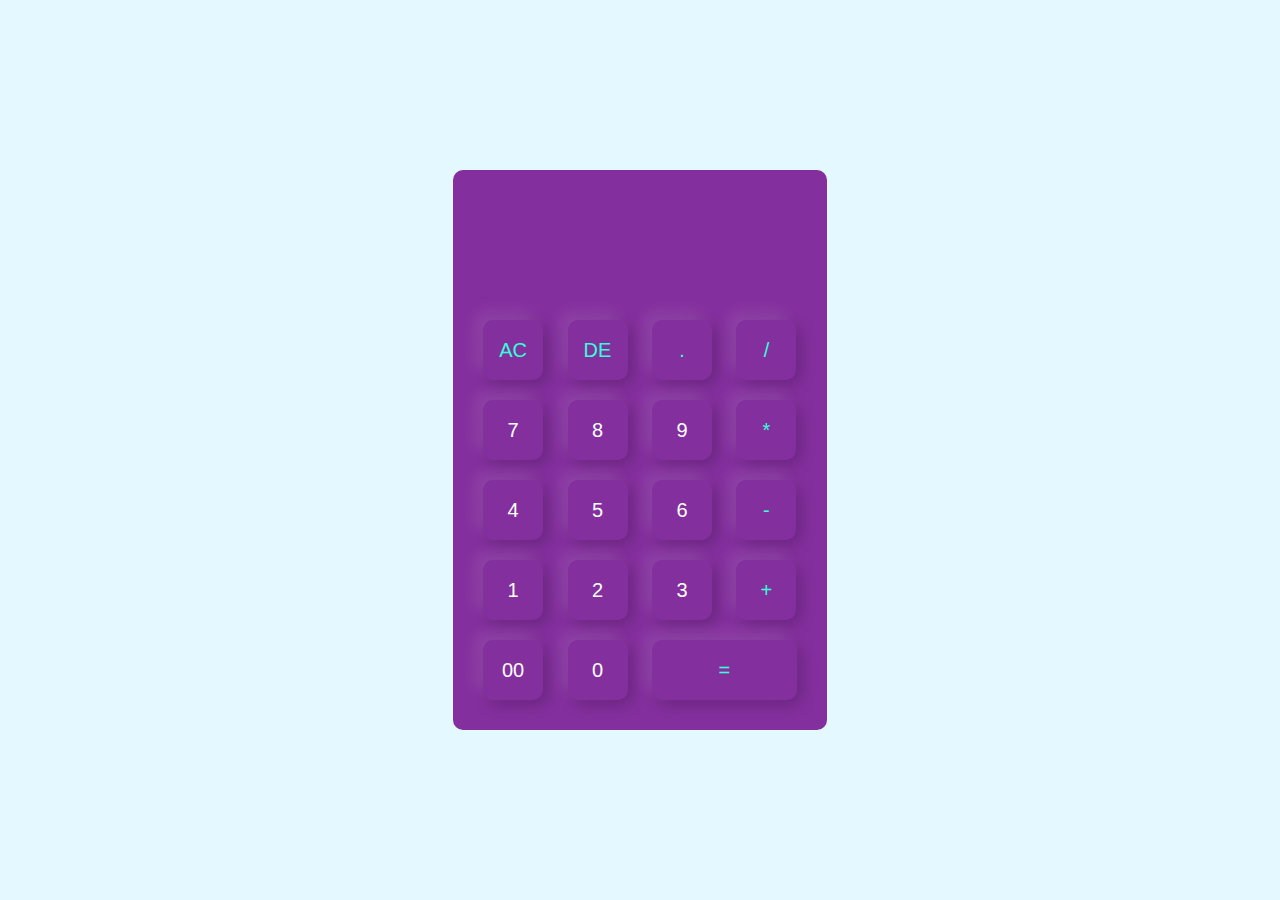
<file: Calcutor/index.html>
<!DOCTYPE html>
<html>
<head>
    <meta name="viewport" content="width=device-width, initial-scale=1.0">
    <title>A GOOD COUNTER NEEDS CAlCUlATOR </title>
    <link rel="stylesheet" href="style.css">
</head>
<body>

<div class="container">
  <div class="calculator">
    <form>
      <div class="display">
        <input type="text" name="display">
      </div>
      <div>
        <input type="button" value="AC" onclick="display.value = '' " class="operator">
        <input type="button" value="DE" onclick="display.value =  display.value.toString().slice(0,-1)" class="operator">
        <input type="button" value="." onclick="display.value += '.' " class="operator">
        <input type="button" value="/" onclick="display.value += '/' " class="operator">
      </div>
      <div>
        <input type="button" value="7" onclick="display.value += '7' ">
        <input type="button" value="8" onclick="display.value += '8' ">
        <input type="button" value="9" onclick="display.value += '9' ">
        <input type="button" value="*" onclick="display.value += '*' " class="operator">
      </div>
      <div>
        <input type="button" value="4" onclick="display.value += '4' ">
        <input type="button" value="5" onclick="display.value += '5' ">
        <input type="button" value="6" onclick="display.value += '6' ">
        <input type="button" value="-" onclick="display.value += '-' " class="operator">
      </div>
      <div>
        <input type="button" value="1" onclick="display.value += '1' ">
        <input type="button" value="2" onclick="display.value += '2' ">
        <input type="button" value="3" onclick="display.value += '3' ">
        <input type="button" value="+" onclick="display.value += '+' " class="operator">
      </div>
      <div>
        <input type="button" value="00" onclick="display.value += '00' ">
        <input type="button" value="0" onclick="display.value += '0' ">
        <input type="button" value="=" onclick="display.value = eval(display.value)" class="equal operator">
       
      </div>
    </form>
  </div>
</div>


</body>
</html>
</file>
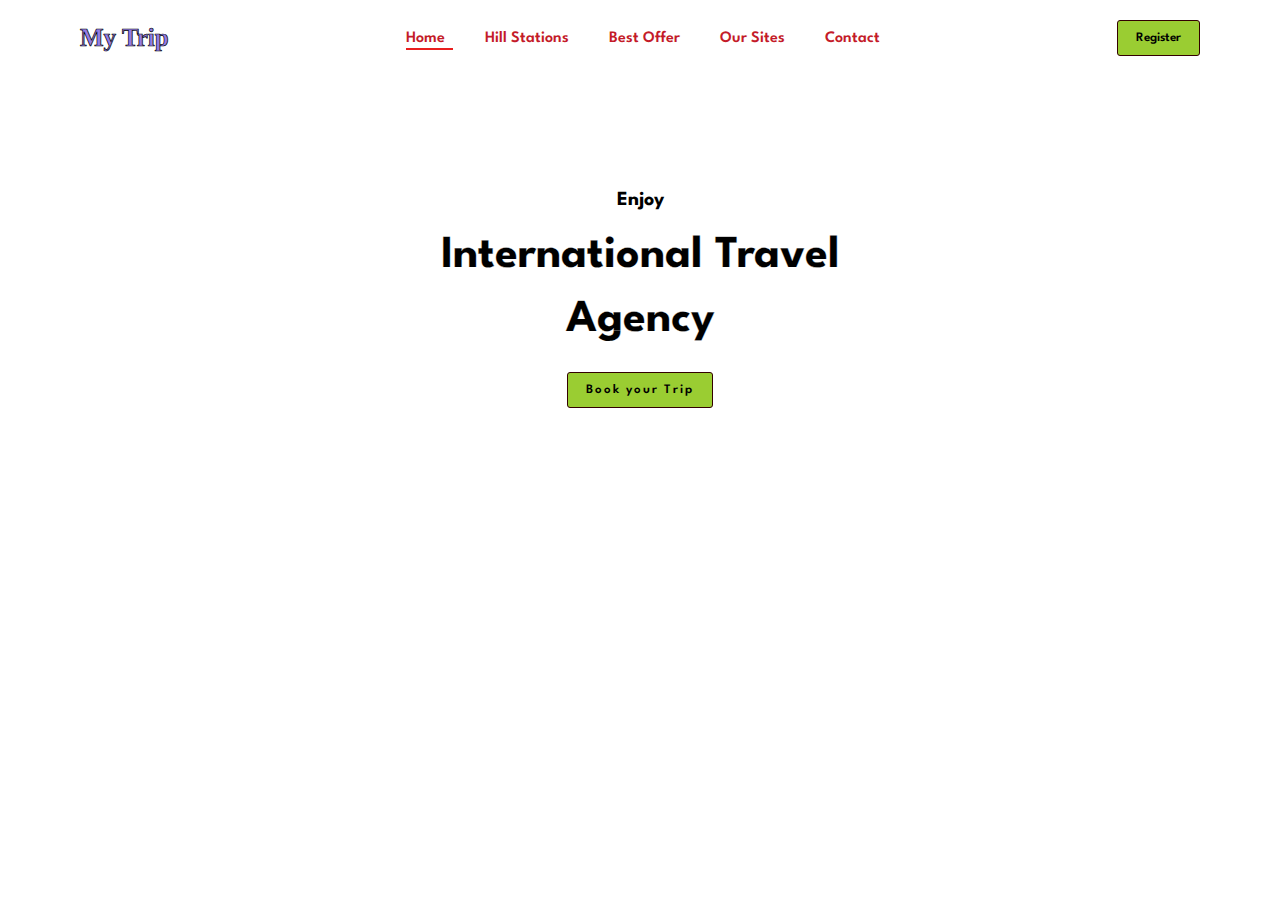
<file: Landing Page/index.html>
<!DOCTYPE html>
<html lang="en">
<head>
    <meta charset="UTF-8">
    <meta http-equiv="X-UA-Compatible" content="IE=edge">
    <meta name="viewport" content="width=device-width, initial-scale=1.0">
    <title> See the World </title>
    <link rel="stylesheet" href="style.css">
</head>
<body>
    <section class="main">
        <section id="header">
            <div class="logo">
                My Trip
            </div>
    
            <div>
                <ul id="navbar">
                    <li><a class="active" href="#">Home</a></li>
                    <li><a href="https://www.makemytrip.com/tripideas/hills-mountains-destinations">Hill Stations</a></li>
                    <li><a href="#">Best Offer</a></li>
                    <li><a href="#">Our Sites</a></li>
                    <li><a href="#">Contact</a></li>
                   
                </ul>
            </div>
            <div class="register">
                <button class="white">Register</button>
            </div>
        </section>

        <section id="main-text">
            <h4>Enjoy</h4>
            <h2>International Travel</h2>
            <h2>Agency</h2>
            <button class="white">Book your Trip</button>
        </section>
    </section>
</body>
</html>
</file>
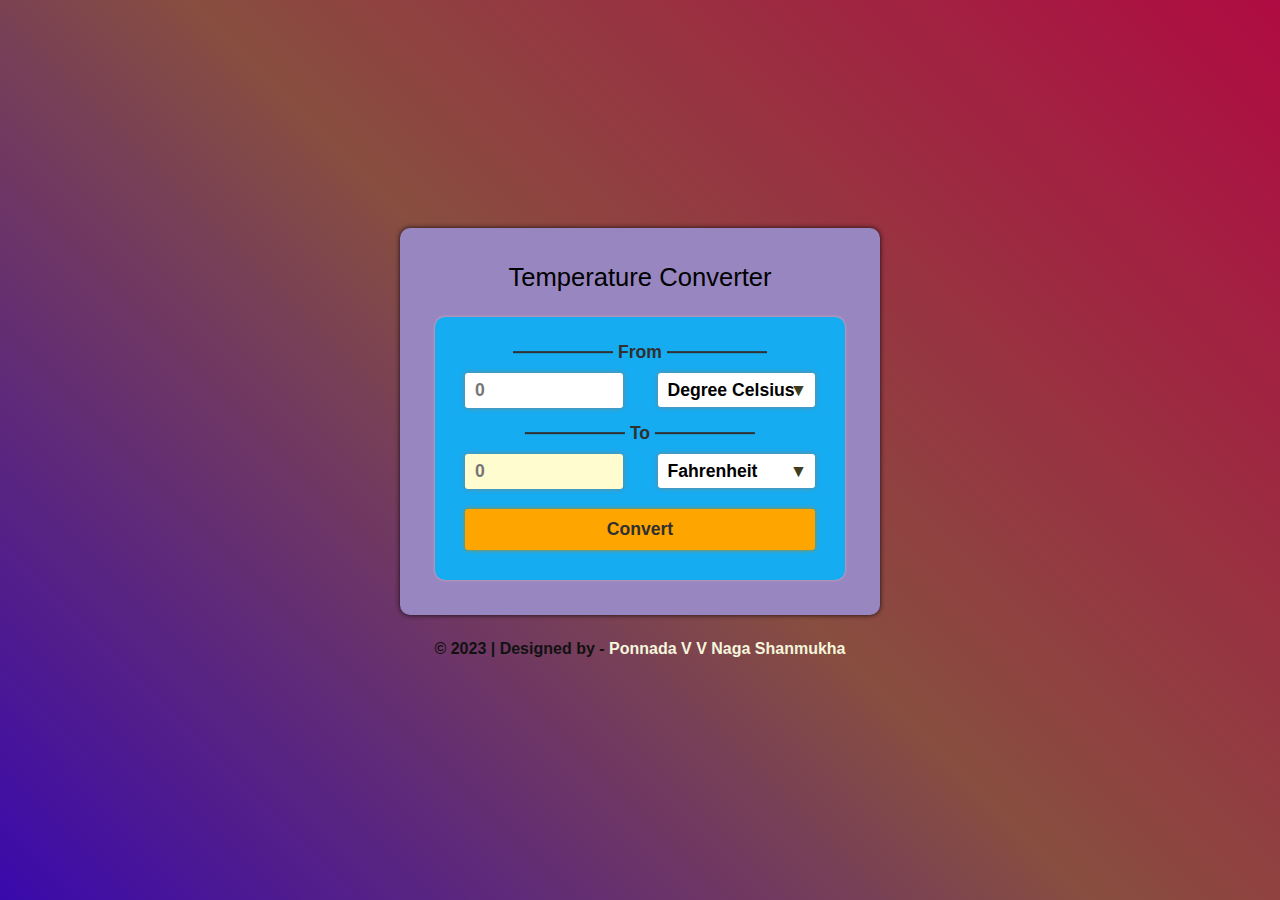
<file: Temperature Converter/index.html>
<!DOCTYPE html>
<html lang="en">
  <head>
    <meta charset="UTF-8" />
    <meta http-equiv="X-UA-Compatible" content="IE=edge" />
    <meta name="viewport" content="width=device-width, initial-scale=1.0" />
    <meta name="theme-color" content="gold" />
    <meta name="author" content="priyanshu-vaishnavi" />
    <title><b>Temperature Converter</b></title>
    <!-- custom stylesheet link -->
    <link rel="stylesheet" href="./style.css" />
  </head>
  <body>
    <div id="content-container">
      <h2 id="container-heading">Temperature Converter</h2>
      <!-- calculation container -->
      <div id="calculations-container">
        <!-- Input division -->
        <div class="content-division">
          <div class="division-heading">From</div>
          <div class="inputs-container">
            <!-- input box -->
            <input
              type="number"
              class="input-field inputs"
              name="input"
              id="input-box"
              placeholder="0"
              required
            />
            <!-- input dropdown -->
            <div class="dropdown-container">
              <select class="dropdown inputs" id="input-dropdown">
                <option value="Celcius" selected>Degree Celsius</option>
                <option value="Farenheit">Fahrenheit</option>
                <option value="Kelvin">Kelvin</option>
              </select>
            </div>
          </div>
        </div>
        <!-- Result division -->
        <div class="content-division">
          <div class="division-heading">To</div>
          <div class="inputs-container">
            <!-- result box -->
            <input
              type="text"
              class="input-field inputs"
              name="result"
              id="result-box"
              placeholder="0"
              disabled
            />
            <!-- result dropdown -->
            <div class="dropdown-container">
              <select class="dropdown inputs" id="result-dropdown">
                <option value="Farenheit" selected>Fahrenheit</option>
                <option value="Celcius">Degree Celsius</option>
                <option value="Kelvin">Kelvin</option>
              </select>
            </div>
          </div>
        </div>
        <!-- button -->
        <button id="convert-btn" class="inputs" onclick="converter()">
          Convert
        </button>
      </div>
    </div>
    <!-- footer -->
    <footer>
      &#169; 2023 | Designed by -
      <a href="https://www.linkedin.com/in/ponnada-v-v-naga-shanmukha-b18a76217/" target="_blank">
        Ponnada V V Naga Shanmukha
      </a>
    </footer>
    <!-- custom javascript link -->
    <script src="./script.js"></script>
  </body>
</html>
</file>
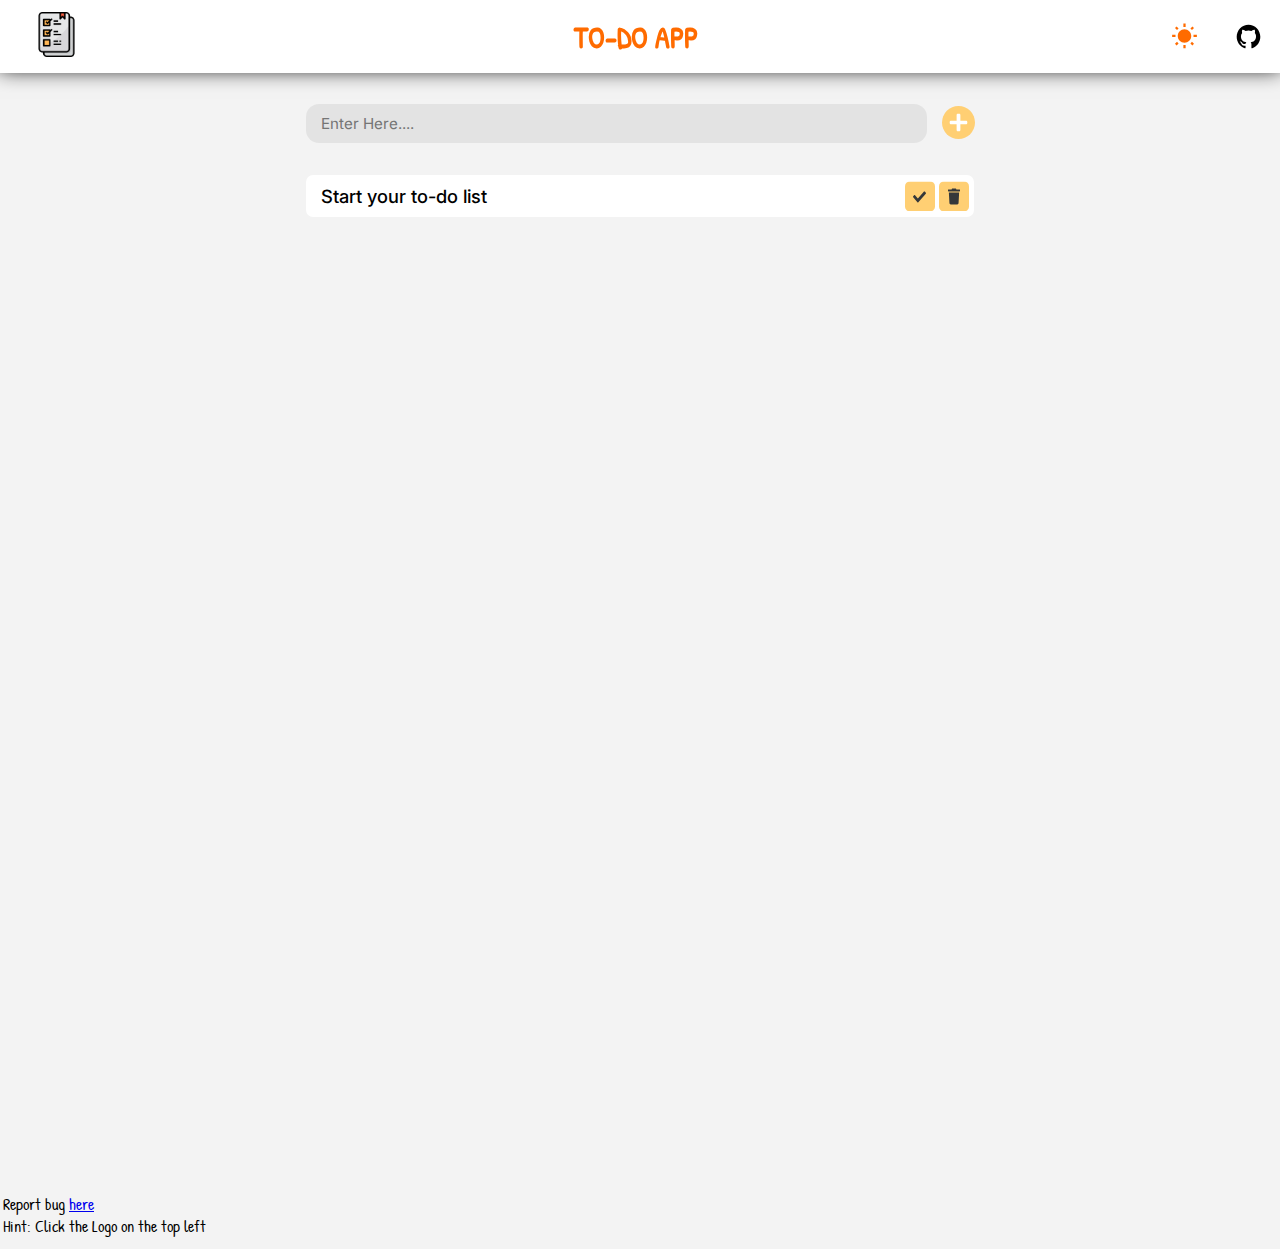
<file: todo-app/index.html>
<!DOCTYPE html>
<html lang="en">
  <head>
    <meta charset="UTF-8" />
    <meta name="viewport" content="width=device-width, initial-scale=1.0" />
    <title>TODO App | By Shanmukha</title>
    <link rel="stylesheet" href="style.css" />
    <script src="app.js"></script>
    <meta name="description" content="TODO app" />
    <link rel="preconnect" href="https://fonts.gstatic.com" />
    <link
      href="https://fonts.googleapis.com/css2?family=Inter:wght@400;500&family=Patrick+Hand&display=swap"
      rel="stylesheet"
    />
    <link rel="icon" href="./assets/favicon.png">
  </head>
  <body class="">
    <section id="main-container">
      <header id="head">
        <div id="logo-icon">
          <a href="https://github.com/ShanmukhaPonnada/OIBSIP/tree/main/todo-app"><img height="45vw" width="45vw" src="./assets/todo.png" alt="TODO" /></a>
        </div>
        <div id="logo">
          <p>TO-DO APP</p>
        </div>

        <div id="theme-check">
          <svg
            xmlns="http://www.w3.org/2000/svg"
            width="24"
            height="24"
            viewBox="0 0 24 24"
            onclick="changeTheme(event)"
          >

            <g>
              <path
                d="M6.76 4.84l-1.8-1.79-1.41 1.41 1.79 1.79 1.42-1.41zM4 10.5H1v2h3v-2zm9-9.95h-2V3.5h2V.55zm7.45 3.91l-1.41-1.41-1.79 1.79 1.41 1.41 1.79-1.79zm-3.21 13.7l1.79 1.8 1.41-1.41-1.8-1.79-1.4 1.4zM20 10.5v2h3v-2h-3zm-8-5c-3.31 0-6 2.69-6 6s2.69 6 6 6 6-2.69 6-6-2.69-6-6-6zm-1 16.95h2V19.5h-2v2.95zm-7.45-3.91l1.41 1.41 1.79-1.8-1.41-1.41-1.79 1.8z"
              ></path>
            </g>
          </svg>
        </div>
        
        
        <a
          href="https://github.com/ShanmukhaPonnada/OIBSIP/tree/main/todo-app"
          target="_blank"
          id="github"
        >

          <svg viewBox="0 0 512 512">
            <path
              d="M256 32C132.3 32 32 134.9 32 261.7c0 101.5 64.2 187.5 153.2 217.9a17.56 17.56 0 003.8.4c8.3 0 11.5-6.1 11.5-11.4 0-5.5-.2-19.9-.3-39.1a102.4 102.4 0 01-22.6 2.7c-43.1 0-52.9-33.5-52.9-33.5-10.2-26.5-24.9-33.6-24.9-33.6-19.5-13.7-.1-14.1 1.4-14.1h.1c22.5 2 34.3 23.8 34.3 23.8 11.2 19.6 26.2 25.1 39.6 25.1a63 63 0 0025.6-6c2-14.8 7.8-24.9 14.2-30.7-49.7-5.8-102-25.5-102-113.5 0-25.1 8.7-45.6 23-61.6-2.3-5.8-10-29.2 2.2-60.8a18.64 18.64 0 015-.5c8.1 0 26.4 3.1 56.6 24.1a208.21 208.21 0 01112.2 0c30.2-21 48.5-24.1 56.6-24.1a18.64 18.64 0 015 .5c12.2 31.6 4.5 55 2.2 60.8 14.3 16.1 23 36.6 23 61.6 0 88.2-52.4 107.6-102.3 113.3 8 7.1 15.2 21.1 15.2 42.5 0 30.7-.3 55.5-.3 63 0 5.4 3.1 11.5 11.4 11.5a19.35 19.35 0 004-.4C415.9 449.2 480 363.1 480 261.7 480 134.9 379.7 32 256 32z"
            ></path>
          </svg>
        </a>
      </header>
      <form id="input-container">
        <input
          name="input"
          type="text"
          id="input"
          placeholder="Enter Here...."
          autocomplete="off"
          autocapitalize="on"
        />
        <button type="submit">
          <svg
            width="33"
            height="33"
            viewBox="0 0 33 33"
            fill="none"
            xmlns="http://www.w3.org/2000/svg"
          >
            <circle cx="16.5" cy="16.5" r="16.5" fill="#FFCF73" />
            <path
              class="svg-plus-logo"
              d="M24.0429 14.6437H18.3857V9.07499C18.3857 8.39166 17.8227 7.83749 17.1286 7.83749H15.8714C15.1772 7.83749 14.6143 8.39166 14.6143 9.07499V14.6437H8.95714C8.26296 14.6437 7.7 15.1979 7.7 15.8812V17.1187C7.7 17.8021 8.26296 18.3562 8.95714 18.3562H14.6143V23.925C14.6143 24.6083 15.1772 25.1625 15.8714 25.1625H17.1286C17.8227 25.1625 18.3857 24.6083 18.3857 23.925V18.3562H24.0429C24.737 18.3562 25.3 17.8021 25.3 17.1187V15.8812C25.3 15.1979 24.737 14.6437 24.0429 14.6437Z"
            />
          </svg>
        </button>
      </form>

      <section id="TODOs"></section>
    </section>
    
    <div style="position: relative; width: 87vw; height: 79vw;">    
    <div style="margin-left: 3px; position: absolute; bottom: 1vw; font-family: Patrick Hand; >">
    <p align="bottom">Report bug <a href="https://github.com/ShanmukhaPonnada/OIBSIP">here</a>
    <br>Hint: Click the Logo on the top left</p>
    </div>
</div>
    
  </body>
</html>
</file>
<file: Calcutor/style.css>
*{
    margin: 0;
    padding: 0;
    font-family: 'Poppins', sans-serif;
    box-sizing: border-box;
}


.container{
    width: 100%;
    height: 100vh;
    background: #e3f9ff;
    display: flex;
    align-items: center;
    justify-content: center;
}
.calculator{
    background: #842f9e;
    padding: 20px;
    border-radius: 10px;
}
.calculator form input{
    border: 0;
    outline: 0;
    width: 60px;
    height: 60px;
    border-radius: 10px;
    box-shadow: -8px -8px 15px rgba(255, 255, 255, 0.1),5px 5px 15px rgba(0, 0, 0, 0.2);
    background: transparent;
    font-size: 20px;
    color: #fff;
    cursor: pointer;
    margin: 10px;
}

form .display{
    display: flex;
    justify-content: flex-end;
    margin: 20px 0;
}
form .display input{
    text-align: right;
    flex: 1;
    font-size: 45px;
    box-shadow: none;
}
form input.equal{
    width: 145px;
}



form input.operator{
    color: #33ffd8;
}
</file>
<file: Landing Page/style.css>
@import url("https://fonts.googleapis.com/css2?family=Spartan:wght@100;200;300;400;500;600;700;800;900&display=swap");
* {
  margin: 0;
  padding: 0;
  box-sizing: border-box;
  font-family: "Spartan", sans-serif;
}

html {
  scroll-behavior: smooth;
}

/* Global Styles */

h1 {
  font-size: 50px;
  line-height: 64px;
  color: #222;
}

h2 {
  font-size: 46px;
  line-height: 54px;
  color:black;
  padding: 5px;
  -webkit-text-stroke: 0.2px #ffffff;
}

h4 {
  font-size: 20px;
  color: black;
  padding: 15px;
}

h6 {
  font-weight: 700;
  font-size: 12px;
}

p {
  font-size: 16px;
  color: #465b52;
  margin: 15px 0 20px 0;
}

.main {
  width: 100%;
  height: 100vh;
  background-image: url(https://images.pexels.com/photos/39811/pexels-photo-39811.jpeg?auto=compress&cs=tinysrgb&w=1260&h=750&dpr=1);
  background-size: cover;
  background-position: center;
}

#header{
    display: flex;
    align-items: center;
    justify-content: space-between;
    padding: 20px 80px;
    top: 0;
    left:0;
}

#navbar{
    display:flex;
    justify-content: center;
    align-items: center;
    
}

#navbar li{
    list-style: none;
    padding : 0 20px;
    position: relative;

}

#navbar li a{
    text-decoration: none;
    font-size:16px;
    font-weight:600;
    color: rgb(196, 27, 41);
    transition: 0.3s ease;

}

#navbar li a.active::after,
#navbar li a:hover::after{
    content: "";
    width:60%;
    height: 2px;
    background: rgb(233, 30, 30);
    position: absolute;
    bottom: -4px;
    left:20px;
}

button.white{
    font-size: 13px;
    font-weight: 600;
    padding:11px 18px;
    color:black;
    background-color:yellowgreen;
    cursor: pointer;
    border: 1px solid rgb(51, 0, 0);
    border-radius: 3px;
    outline: none;
    transition: 0.2s;
}

body {
  width: 100%;
}

button:hover{
  background: black;
  color: white;
  border-radius: 5px;
}

.logo{
    font-size: 25px;
    font-weight: 800;
    font-family: cursive;
    -webkit-text-stroke: 0.7px black;
    color: rgb(147, 124, 230);
}

#main-text{
    margin-top: 100px;
    display: flex;
    flex-direction: column;
    justify-content: space-evenly;
    align-items: center;
}

#main-text button{
    margin-top: 20px;
    letter-spacing: 2px;
}

/* Mobile Responsiveness */
@media (max-width: 768px) {
  h1 {
    font-size: 30px;
    line-height: 40px;
  }

  h2 {
    font-size: 26px;
    line-height: 32px;
  }

  h4 {
    font-size: 16px;
  }

  p {
    font-size: 14px;
    margin: 10px 0 15px 0;
  }

  #header {
    padding: 10px 20px;
  }

  #navbar li {
    padding: 0 10px;
  }

  #navbar li a {
    font-size: 11px; /* Adjust font size for the navbar elements on mobile devices */
  }

  .logo {
    font-size: 18px; /* Adjust font size for the logo on mobile devices */
  }

  .register button.white {
    font-size: 11px; /* Adjust font size for the register button on mobile devices */
    padding: 8px 14px; /* Adjust padding for the register button on mobile devices */
  }
}
</file>
<file: todo-app/style.css>
*:not(body) {
  margin: 0;
  padding: 0;
  box-sizing: border-box;
}

.lightmode {
  --home-bg-color: #f3f3f3;
  --input-bg-color: #e3e3e3;
  --input-font-color: black;
  --todo-bg-color: white;
  --todo-font-color: black;
  --plus-logo-color: white;
  --header-color: rgb(255, 107, 0);
  --github-fill: black;
  --github-hover-fill: white;
  --github-bg: black;
  --theme-check-color: var(--header-color);
  --theme-check-hover-color: white;
  --theme-check-bg: var(--header-color);
  --scroll-bar-thumb: rgb(19, 27, 39);
}

.darkmode {
  --home-bg-color: #353535;
  --input-bg-color: #484848;
  --input-font-color: white;
  --todo-bg-color: #636363;
  --todo-font-color: white;
  --plus-logo-color: #35383a;
  --header-color: hsl(9, 92%, 70%);
  --github-fill: white;
  --github-hover-fill: #000000;
  --github-bg: white;
  --theme-check-bg: white;
  --theme-check-hover-color: var(--header-color);
  --theme-check-color: white;
}

body {
  height: auto;
  margin: 0;
  width: auto;
  background: var(--home-bg-color);
  color: var(--home-font-color);
  user-select: none;
  --webkit-user-select: none;
  font-family: "Inter", sans-serif;
  position: relative;
  display: grid;
  align-items: center;
}

::-webkit-scrollbar {
  width: 5px;
  background: none;
}

::-webkit-scrollbar-thumb {
  background: grey;
  opacity: 0.5;
  border-radius: 3px;
}

#head {
  background: var(--todo-bg-color);
  width: 100%;
  position: fixed;
  top: 0;
  left: 0;
  right: 0;
  display: grid;
  grid-template-columns: 7rem 1fr repeat(2, 4rem);
  box-shadow: 0px -5px 20px 1px;
  z-index: 5;
}

@media only screen and (max-width: 756px) {
  #head {
    grid-template-columns: 4rem 1fr repeat(2, 2.5rem);
  }
}

#head #logo-icon {
  display: flex;
  align-items: center;
  justify-content: center;
  width: 100%;
  height: 100%;
  position: relative;
}

#head #logo-icon svg {
  width: calc(3rem + 5px);
  height: calc(3rem + 5px);
  padding: 5px;
  background: white;
  border-radius: 4px;
  cursor: pointer;
}

#head #logo {
  padding: 1rem;
  color: var(--header-color);
  font-family: "Patrick Hand", cursive;
  font-weight: 700;
  font-size: 1.9rem;
  display: flex;
  align-items: center;
  margin: auto;
  cursor: pointer;
  text-decoration: none;
}

#head #logo p {
  padding-left: 0.5rem;
  color: var(--header-color);
}

#head #theme-check,
#head #github {
  width: 100%;
  height: 100%;
  display: flex;
  align-items: center;
  justify-content: center;
}

#head #theme-check svg {
  fill: var(--header-color);
  width: calc(2rem + 5px);
  height: calc(2rem + 5px);
  padding: 5px;
  border-radius: 4px;
  cursor: pointer;
  fill: var(--theme-check-color);
}

#head #theme-check svg:hover {
  transition: background 0.5s ease-in, fill 0.5s ease-in;
  background: var(--theme-check-bg);
  fill: var(--theme-check-hover-color);
}

#head #github svg {
  width: calc(2rem + 5px);
  height: calc(2rem + 5px);
  padding: 5px;
  border-radius: 4px;
  cursor: pointer;
  fill: var(--github-fill);
}

#head #github svg:hover {
  transition: background 0.5s ease-in, fill 0.5s ease-in;
  background: var(--github-bg);
  fill: var(--github-hover-fill);
}

#main-container {
  margin: auto;
  padding: 1rem;
  width: 100%;
  max-width: 700px;
}

.svg-plus-logo {
  fill: var(--plus-logo-color);
}

button {
  font-family: "Inter", sans-serif;
  outline: none;
  border: none;
  background: transparent;
  cursor: pointer;
}

form {
  width: 100%;
  display: grid;
  grid-template-columns: auto 33px;
  align-items: center;
  grid-column-gap: 0.9rem;
  margin-top: 5.5rem;
}

form * {
  border: none;
  outline: none;
}

form input {
  background: var(--input-bg-color);
  color: var(--input-font-color);
  border-radius: 13px;
  padding: 10px 15px 10px 15px;
  font-size: 0.95rem;
  font-family: "Inter", sans-serif;
  width: auto;
  grid-column-start: 1;
  grid-column-end: 2;
}

form button {
  background: transparent;
  height: 100%;
  width: 35px;
}

form button img {
  width: 120%;
  height: 120%;
  transform: translate(-10%, -8%);
}

#TODOs {
  width: auto;
  height: auto;
  font-weight: 500;
  margin-top: 1.7rem;
  overflow: hidden;
}

.todo {
  width: 100%;
  display: flex;
  align-items: center;
  background: var(--todo-bg-color);
  color: var(--todo-font-color);
  border-radius: 7px;
  margin-top: 5px;
  margin-bottom: 5px;
  position: relative;
  transition: opacity 0.5s ease-out;
  overflow: hidden;
  animation: slide-in 0.8s ease-in-out 1;
}

@keyframes slide-in {
  from {
    transform: translateX(-100%);
  }
  to {
    transform: translateX(0);
  }
}

.todo-done {
  opacity: 50%;
}

.todo-done::after {
  content: "";
  height: 2px;
  width: 100%;
  background: #000;
  position: absolute;
  top: 50%;
  left: 0;
  right: 0;
  margin: auto;
  transform: translateY(-50%);
  animation: cross 1s ease-out 1;
}

@keyframes cross {
  from {
    transform: translateY(-50%) translateX(-100%);
  }
  to {
    transform: translateY(-50%) translateX(0%);
  }
}

.todo-delete {
  transform: translateX(0%);
  animation: delete 0.8s ease-in-out 1;
}

@keyframes delete {
  to {
    transform: translateX(100%);
    opacity: 0.2;
  }
}

.todo .content {
  padding: 10px 15px 10px 15px;
  width: 85.5%;
  font-size: 1.15rem;
}

.todo .buttons {
  position: absolute;
  right: 5px;
  margin: auto;
  transform: translateY(7%);
}
</file>
<file: Temperature Converter/style.css>
/* Temperature converter css */

*{
    /* to reset default browser css properties */
    margin: 0;
    padding: 0;
    box-sizing: border-box;
    font-family: 'Arial Narrow Bold', sans-serif;
  }
  
  :root{
    --largeHeading: 1.3rem;
    --smallHeading: 0.9rem;
    --lightColor: rgb(48, 48, 48);
    --darkColor: rgb(17, 17, 17);
  }
  
  html{
    scroll-behavior: smooth;
  }
  
  body{
    width: 100%;
    height: 100vh;
    display: flex;
    justify-content: center;
    flex-direction: column;
    background: linear-gradient(45deg, rgb(58, 9, 172), rgb(136, 78, 64), rgb(175, 11, 66));
  }
  
  /* main content */
  #content-container{
    position: relative;
    width: 290px;
    margin: 0px auto;
    padding: 25px;
    border-radius: 10px;
    background-color: rgb(152, 134, 192);
    box-shadow: 0px 0px 5px rgb(19, 14, 14);
  }
  
  /* Heading */
  #container-heading{
    margin: 0px auto 20px auto;
    text-align: center;
    font-size: var(--largeHeading);
    font-weight: 540;
  }
  
  /* calculations-container */
  #calculations-container{
    display: flex;
    flex-direction: column;
    align-items: center;
    gap: 10px;
    border-radius: 10px;
    padding: 15px 25px;
    color: var(--darkColor);
    font-size: var(--smallHeading);
    background-color: rgb(22, 172, 241);
    box-shadow: 0px 0px 3px rgb(216, 177, 177);
  }
  
  /* content division */
  .content-division{
    width: 100%;
  }
  
  /* sub heading */
  .division-heading{
    display: inline-block;
    position: relative;
    left: 50%;
    transform: translateX(-50%);
    font-size: var(--smallHeading);
    font-weight: 550;
    color: var(--lightColor);
    padding: 0px 5px;
    margin: 5px 0px 10px 0px;
  }
  
  .division-heading::before{
    position: absolute;
    top: 50%;
    left: 100%;
    transform: translateY(-50%);
    content: "";
    width: 70px;
    height: 1px;
    background-color: var(--lightColor);
  }
  
  .division-heading::after{
    position: absolute;
    top: 50%;
    right: 100%;
    transform: translateY(-50%);
    content: "";
    width: 70px;
    height: 1px;
    background-color: var(--lightColor);
  }
  
  /* inputs container */
  .inputs-container{
    display: grid;
    grid-template-columns: 100%;
    row-gap: 10px;
  }
  
  /* input elements (input boxes, dropdowns, button) */
  .inputs{
    width: 100%;
    border: none;
    outline: none;
    border-radius: 3px;
    font-size: var(--smallHeading);
  }
  
  /* input fields and select dropdowns */
  .input-field , .dropdown {
    padding: 5px 10px;
    font-family: 'Segoe UI', sans-serif;
    background-color: white;
    box-shadow: 0px 0px 5px grey;
  }
  
  .dropdown, #convert-btn, footer a{
    cursor: pointer;
  }
  
  /* dropdown container */
  .dropdown-container{
    position: relative;
  }
  
  .dropdown-container::after{
    position: absolute;
    right: 5%;
    top: 50%;
    transform: translateY(-50%);
    font-size: var(--smallHeading);
    color: rgb(66, 61, 30);
    content: "\25bc";
    pointer-events: none;
  }
  
  /* dropdown */
  .dropdown{
    appearance: none;
  }
  
  /* clickable input field */
  #input-box{
    transition: 0.2s;
    box-shadow: 0px 0px 5px grey, inset 0px 0px 0px gold;
  }
  
  #input-box:focus{
    box-shadow: 0px 0px 5px grey, inset 0px -4px 1px gold;
  }
  
  /* disabled input field */
  #result-box{
    background-color: rgb(255, 252, 207);
  }
  
  /* button */
  #convert-btn{
    margin: 10px 0px;
    padding: 10px;
    color: var(--lightColor);
    background-color: orange;
    box-shadow: 0px 0px 4px darkgoldenrod;
  }
  
  #convert-btn:hover{
    background-color: gold;
  }
  
  #convert-btn:active{
    background-color: orange;
  }
  
  /* footer section */
  footer{
    position: absolute;
    width: 100%;
    bottom: 5px;
    font-size: 14px;
    font-weight: 550;
    color: var(--darkColor);
    text-align: center;
    padding: 15px 0px;
  
    @media (orientation: landscape) {
      position: static;
      margin-top: 10px; /* Adjust this value as needed to prevent overlapping */
    }
  }
  
  /* footer link */
  footer a{
    text-decoration: none;
    color: beige;
  }
  
  footer a:hover{
    color: rgb(217, 255, 0);
  }
  
  
  /* For large mobile devices */
  @media(min-width: 481px){
  
    #content-container{
      width: 360px;
      padding: 25px 30px;
    }
  
    #calculations-container{
      padding: 20px 30px;
    }
  
    .input-field , .dropdown {
      padding: 7px 10px;
  }
  }
  
  /* For tablet devices */
  @media(min-width: 768px){
  
    :root{
      --largeHeading: 1.6rem;
      --smallHeading: 1.1rem;
    }
  
    #content-container{
      width: 480px;
      padding: 35px;
    }
  
    #container-heading{
      margin: 0px auto 25px auto;
    }
  
    #calculation-container{
      padding: 15px 40px;
    }
  
    .division-heading::before{
      width: 100px;
      height: 1.7px;
    }
    
    .division-heading::after{
      width: 100px;
      height: 1.7px;
    }
    
  
    .inputs-container{
      display: grid;
      grid-template-columns: 45% 45%;
      justify-content: space-between;
    }
  
    .inputs{
      font-weight: 550;
    }
  
    footer{
      font-size: 16px;
    }
   }
</file>
